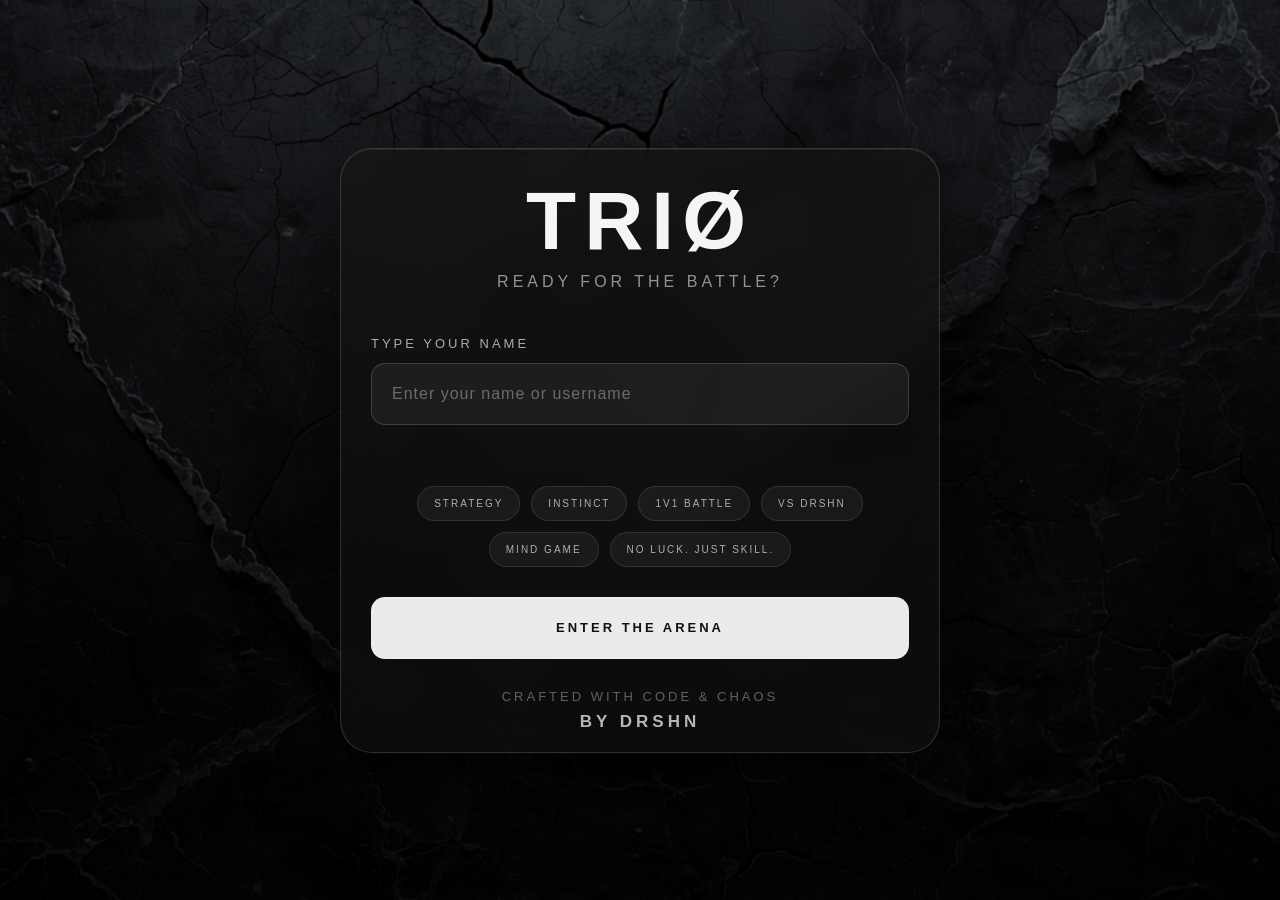
<file: index.html>
<!DOCTYPE html>
<html lang="en">
<head>
    <meta charset="UTF-8">
    <meta name="viewport" content="width=device-width, initial-scale=1.0">
    <title>Rock Paper Scissors</title>
    <link rel="stylesheet" href="login.css">
</head>
<body>

    <div class="login-container">
        <div class="login-card">

            <div class="trio">TRIØ</div>
            <h2>READY FOR THE BATTLE?</h2>

            <label for="player-name">TYPE YOUR NAME</label>
            <input type="text" id="player-name" placeholder="Enter your name or username">

            <p id="name-alert"></p>

            <div class="game-tags">
                <span>STRATEGY</span>
                <span>INSTINCT</span>
                <span>1V1 BATTLE</span>
                <span>VS DRSHN</span>
                <span>MIND GAME</span>
                <span>NO LUCK. JUST SKILL.</span>
            </div>

            <button id="start-game">ENTER THE ARENA</button>

            <p class="creator">CRAFTED WITH CODE & CHAOS</p>
            <p class="creator-name">BY DRSHN</p>

        </div>
    </div>

    <script src="login.js"></script>
</body>
</html>
</file>
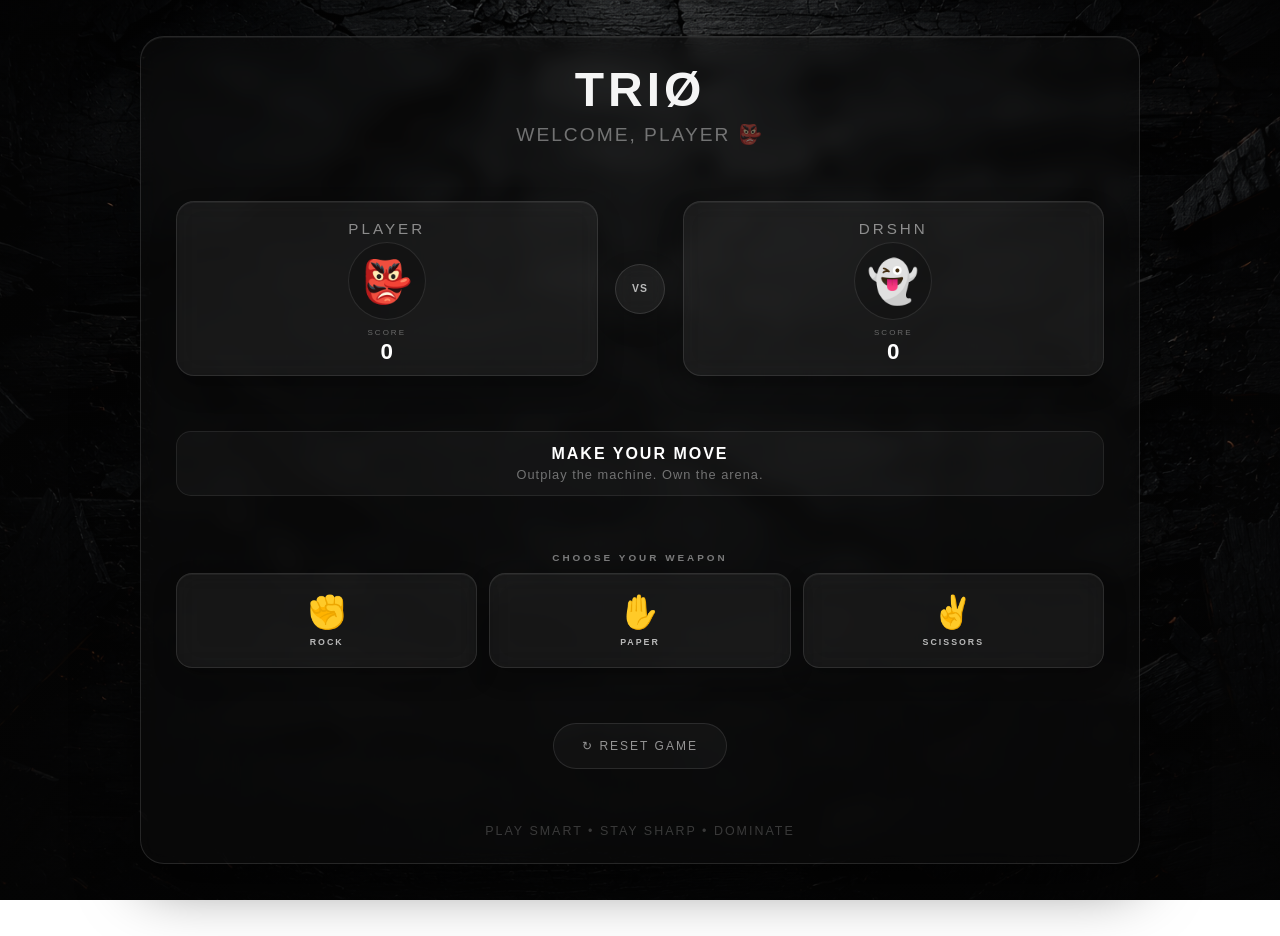
<file: rps.html>
<!DOCTYPE html>
<html lang="en">

<head>
    <meta charset="UTF-8">
    <meta name="viewport" content="width=device-width, initial-scale=1.0">
    <title>Rock Paper Scissors | Battle Arena</title>
    <link rel="stylesheet" href="rps.css">
</head>

<body>

    <main class="game-container">

        <header class="game-header">
            <div class="trio">TRIØ</div>
            <p id="player-welcome">WELCOME, PLAYER ⚡</p>
        </header>

        <section class="battle-section">

           <div class="player-card" id="player-card">
                <p class="player-label" id="player-name-display">PLAYER</p>

                <div class="choice-display" id="player-choice">
                  👺
                </div>

                <p class="score-label">SCORE</p>
                <p class="score" id="player-score">0</p>
           </div>

            <div class="vs-container">
                <span>VS</span>
            </div>

            <div class="player-card" id="computer-card">
                <p class="player-label">DRSHN</p>

                <div class="choice-display" id="computer-choice">
                    👻
                </div>

                <p class="score-label">SCORE</p>
                <p class="score" id="computer-score">0</p>
            </div>
        </section>

        <section class="result-section">
            <h2 id="game-result">MAKE YOUR MOVE</h2>
            <div id="result-message">
                Outplay the machine. Own the arena.
            </div>
        </section>

        <section class="choice-section">
            <h3>CHOOSE YOUR WEAPON</h3>
          
            <div class="choice-buttons">
                <button
                    class="choice-button"
                    id="rock-button"
                    data-choice="rock"
                    type="button">
                    <span class="choice-icon">✊</span>
                    <span class="choice-name">ROCK</span>
                </button>

                <button
                    class="choice-button"
                    id="paper-button"
                    data-choice="paper"
                    type="button">
                    <span class="choice-icon">✋</span>
                    <span class="choice-name">PAPER</span>
                </button>

                <button
                    class="choice-button"
                    id="scissors-button"
                    data-choice="scissors"
                    type="button">
                    <span class="choice-icon">✌️</span>
                    <span class="choice-name">SCISSORS</span>
                </button>
            </div>
        </section>

        <section class="reset-section">
            <button
                id="reset-button"
                class="reset-button"
                type="button">
                ↻ RESET GAME
            </button>
        </section>

        <footer class="game-footer">
            <p>PLAY SMART • STAY SHARP • DOMINATE</p>
        </footer>
    </main>

    <script src="rps.js"></script>
</body>
</html>
</file>
<file: login.css>
* {
    margin: 0;
    padding: 0;
    box-sizing: border-box;
}

body {
    min-height: 100vh;

    font-family: Arial, sans-serif;

    background:
        linear-gradient(
            rgba(0, 0, 0, 0.55),
            rgba(0, 0, 0, 0.72)
        ),
        url("Untitled design.png");

    background-size: cover;
    background-position: center;
    background-attachment: fixed;

    color: white;
}


/* ========================================
   LOGIN CONTAINER
======================================== */

.login-container {
    min-height: 100vh;

    display: flex;
    justify-content: center;
    align-items: center;
    padding: 20px;
}


/* ========================================
   LOGIN CARD
======================================== */

.login-card {
    width: 600px;
    min-height: 220px;
    padding: 25px 30px 20px;
    display: flex;
    flex-direction: column;
    justify-content: space-between;
    text-align: center;
    border-radius: 32px;
    background: rgba(20, 20, 20, 0.52);
    backdrop-filter: blur(22px);
    -webkit-backdrop-filter: blur(22px);
    border: 1px solid rgba(255, 255, 255, 0.15);
    box-shadow:
        0 30px 90px rgba(0, 0, 0, 0.65),
        inset 0 1px 0 rgba(255, 255, 255, 0.08);
    transition: 0.3s ease;
}


/* ========================================
   TRIO LOGO
======================================== */

.trio {
    font-size: 82px;

    letter-spacing: 8px;

    font-weight: 800;

    color: #f5f5f5;

    margin-bottom: 5px;
}


/* ========================================
   SMALL TOP TEXT
======================================== */

.login-card > p:first-child {
    font-size: 14px;

    letter-spacing: 5px;

    color: rgba(255, 255, 255, 0.55);

    margin-bottom: 22px;
}


/* ========================================
   MAIN HEADING
======================================== */

.login-card h1 {
    font-size: 38px;

    letter-spacing: 3px;

    line-height: 1.3;

    margin-bottom: 12px;
}


/* ========================================
   SUB HEADING
======================================== */

.login-card h2 {
    font-size: 16px;

    font-weight: normal;

    letter-spacing: 4px;

    color: rgba(255, 255, 255, 0.55);

    margin-bottom: 45px;
}


/* ========================================
   NAME LABEL
======================================== */

.login-card label {
    display: block;

    text-align: left;

    font-size: 13px;

    letter-spacing: 3px;

    color: rgba(255, 255, 255, 0.65);

    margin-bottom: 12px;
}


/* ========================================
   NAME INPUT
======================================== */

.login-card input {
    width: 100%;

    height: 62px;

    padding: 0 20px;

    border-radius: 14px;

    border: 1px solid rgba(255, 255, 255, 0.15);

    outline: none;

    background: rgba(255, 255, 255, 0.06);

    color: white;

    font-size: 16px;

    letter-spacing: 1px;

    transition: 0.3s ease;
}


.login-card input::placeholder {
    color: rgba(255, 255, 255, 0.35);
}


.login-card input:focus {
    border-color: rgba(255, 255, 255, 0.4);

    background: rgba(255, 255, 255, 0.09);

    box-shadow:
        0 0 25px rgba(255, 255, 255, 0.06);
}


/* ========================================
   NAME ERROR
======================================== */

#name-alert {
    min-height: 22px;

    margin-top: 9px;

    color: #ff8c8c;

    font-size: 13px;

    letter-spacing: 0.5px;
}


/* ========================================
   GAME TAGS
======================================== */

.game-tags {
    display: flex;

    flex-wrap: wrap;

    justify-content: center;

    gap: 11px;

    margin: 30px 0;
}


.game-tags span {
    padding: 11px 16px;

    border-radius: 50px;

    font-size: 10px;

    letter-spacing: 2px;

    color: rgba(255, 255, 255, 0.65);

    background: rgba(255, 255, 255, 0.05);

    border: 1px solid rgba(255, 255, 255, 0.1);

    transition: 0.25s ease;
}


.game-tags span:hover {
    background: rgba(255, 255, 255, 0.09);

    border-color: rgba(255, 255, 255, 0.22);

    color: white;

    transform: translateY(-2px);
}


/* ========================================
   ENTER GAME BUTTON
======================================== */

#start-game {
    width: 100%;

    height: 62px;

    padding: 0 15px;

    border: 1px solid rgba(255, 255, 255, 0.2);

    border-radius: 14px;

    background: rgba(255, 255, 255, 0.92);

    color: #111;

    font-size: 13px;

    font-weight: bold;

    letter-spacing: 3px;

    cursor: pointer;

    transition: 0.3s ease;
}


#start-game:hover {
    background: white;

    transform: translateY(-3px);

    box-shadow:
        0 15px 35px rgba(255, 255, 255, 0.13);
}


#start-game:active {
    transform: scale(0.98);
}


/* ========================================
   CREATOR
======================================== */

.creator {
    margin-top: 30px;

    font-size: 13px;

    letter-spacing: 3px;

    color: rgba(255, 255, 255, 0.35);
}


.creator-name {
    margin-top: 8px;

    font-size: 17px;

    letter-spacing: 4px;

    font-weight: bold;

    color: rgba(255, 255, 255, 0.7);
}


/* ========================================
   TABLET
======================================== */

@media (max-width: 750px) {

    .login-container {
        padding: 25px;
    }

    .login-card {
        width: 90%;

        min-height: 680px;

        padding: 55px 45px 45px;
    }

    .trio {
        font-size: 70px;
    }

    .login-card h1 {
        font-size: 34px;
    }
}


/* ========================================
   MOBILE
======================================== */

@media (max-width: 500px) {

    .login-container {
        min-height: 100vh;

        padding: 20px;
    }

    .login-card {
        width: 100%;

        min-height: 620px;

        padding: 45px 25px 35px;

        border-radius: 25px;
    }

    .trio {
        font-size: 55px;

        letter-spacing: 6px;
    }

    .login-card > p:first-child {
        font-size: 11px;

        letter-spacing: 3px;
    }

    .login-card h1 {
        font-size: 27px;

        letter-spacing: 2px;
    }

    .login-card h2 {
        font-size: 12px;

        letter-spacing: 2.5px;

        margin-bottom: 35px;
    }

    .login-card input {
        height: 56px;

        font-size: 14px;
    }

    .game-tags {
        gap: 7px;

        margin: 25px 0;
    }

    .game-tags span {
        padding: 9px 12px;

        font-size: 8px;
    }

    #start-game {
        height: 56px;

        font-size: 11px;
    }

    .creator {
        font-size: 10px;
    }

    .creator-name {
        font-size: 14px;
    }
}
</file>
<file: rps.css>
* {
    margin: 0;
    padding: 0;
    box-sizing: border-box;
}

body {
    width: 100%;
    height: 100vh;
    font-family: Arial, Helvetica, sans-serif;
    color: #fff;
    background:
        linear-gradient(rgba(5, 5, 5, 0.55), rgba(5, 5, 5, 0.78)),
        url("gamepage.png");
    background-size: cover;
    background-position: center;
    background-attachment: fixed;
    overflow: hidden;
}

/* MAIN GAME */
.game-container {
    width: 90%;
    max-width: 1000px;
    height: 92vh;
    margin: 4vh auto;
    padding: 25px 35px;
    display: flex;
    flex-direction: column;
    justify-content: space-between;
    background: rgba(15, 15, 15, 0.42);
    backdrop-filter: blur(10px);
    -webkit-backdrop-filter: blur(15px);
    border: 1px solid rgba(255, 255, 255, 0.12);
    border-radius: 24px;
    box-shadow:
        0 20px 60px rgba(0, 0, 0, 0.5),
        inset 0 1px 0 rgba(255, 255, 255, 0.06);
}

.trio{
    font-size: 3rem;
    font-weight: 800;
    letter-spacing: 4px;
    color: #f5f5f5;
}

/* HEADER */
.game-header {
    text-align: center;
}

.game-header h1 {
    font-size: clamp(1.7rem, 4vw, 2.7rem);
    font-weight: 800;
    letter-spacing: 4px;
    color: #f5f5f5;
}

.game-header p {
    margin-top: 6px;
    font-size: 0.65rem;
    letter-spacing: 3px;
    color: rgba(255, 255, 255, 0.5);
}

/* BATTLE */
.battle-section {
    width: 100%;
    display: grid;
    grid-template-columns: 1fr 55px 1fr;
    align-items: center;
    gap: 15px;
}

/* PLAYER CARD */
.player-card {
    height: 175px;
    padding: 18px;
    text-align: center;
    border-radius: 18px;
    background: rgba(255, 255, 255, 0.055);
    backdrop-filter: blur(12px);
    -webkit-backdrop-filter: blur(12px);
    border: 1px solid rgba(255, 255, 255, 0.1);
    box-shadow:
        0 12px 25px rgba(0, 0, 0, 0.3),
        inset 0 1px 0 rgba(255, 255, 255, 0.05);
    transition: 0.25s ease;
}

.player-card:hover {
    transform: translateY(-3px);
    border-color: rgba(255, 255, 255, 0.23);
}

#player-welcome {
    font-size: 1.2rem;
    letter-spacing: 2px;
    color: rgba(255, 255, 255, 0.4);
}

.player-label {
    font-size: 0.95rem;
    letter-spacing: 3px;
    color: rgba(255, 255, 255, 0.5);
    margin-bottom: 5px;
}

.choice-display {
    width: 78px;
    height: 78px;
    margin: 0 auto;
    display: flex;
    align-items: center;
    justify-content: center;
    border-radius: 50%;
    font-size: 2.6rem;
    background: rgba(0, 0, 0, 0.2);
    border: 1px solid rgba(255, 255, 255, 0.1);
    transition: 0.25s ease;
}

.player-card:hover .choice-display {
    transform: scale(1.03);
}

.score-label {
    margin-top: 8px;
    font-size: 0.5rem;
    letter-spacing: 2px;
    color: rgba(255, 255, 255, 0.35);
}

.score {
    margin-top: 2px;
    font-size: 1.4rem;
    font-weight: 700;
}

/* VS */
.vs-container {
    width: 50px;
    height: 50px;
    margin: auto;
    display: flex;
    justify-content: center;
    align-items: center;
    border-radius: 50%;
    background: rgba(255, 255, 255, 0.05);
    backdrop-filter: blur(10px);
    -webkit-backdrop-filter: blur(10px);
    border: 1px solid rgba(255, 255, 255, 0.13);
    box-shadow: 0 10px 25px rgba(0, 0, 0, 0.3);
}

.vs-container span {
    font-size: 0.65rem;
    font-weight: bold;
    letter-spacing: 1px;
    color: rgba(255, 255, 255, 0.7);
}

/* RESULT */
.result-section {
    width: 100%;
    padding: 13px 18px;
    text-align: center;
    border-radius: 15px;
    background: rgba(255, 255, 255, 0.035);
    border: 1px solid rgba(255, 255, 255, 0.08);
}

.result-section h2 {
    font-size: 1rem;
    letter-spacing: 2px;
}

#result-message{
    margin-top: 4px;
    font-size: 0.8rem;
    letter-spacing: 1px;
    color: rgba(255, 255, 255, 0.4);
}

.result-section p {
    margin-top: 4px;
    font-size: 0.6rem;
    letter-spacing: 1px;
    color: rgba(255, 255, 255, 0.4);
}

/* CHOICE SECTION */
.choice-section {
    width: 100%;
    text-align: center;
}

.choice-section h3 {
    margin-bottom: 10px;
    font-size: 0.62rem;
    letter-spacing: 3px;
    color: rgba(255, 255, 255, 0.45);
}

/* BUTTONS */
.choice-buttons {
    display: grid;
    grid-template-columns: repeat(3, 1fr);
    gap: 12px;
}

.choice-button {
    height: 95px;
    border: 1px solid rgba(255, 255, 255, 0.1);
    border-radius: 16px;
    background: rgba(255, 255, 255, 0.05);
    backdrop-filter: blur(12px);
    -webkit-backdrop-filter: blur(12px);
    color: white;
    cursor: pointer;
    display: flex;
    flex-direction: column;
    justify-content: center;
    align-items: center;
    gap: 6px;
    box-shadow:
        0 10px 22px rgba(0, 0, 0, 0.25),
        inset 0 1px 0 rgba(255, 255, 255, 0.05);
    transition: 0.25s ease;
}

.choice-button:hover {
    transform: translateY(-4px);
    background: rgba(255, 255, 255, 0.095);
    border-color: rgba(255, 255, 255, 0.24);
    box-shadow:
        0 15px 30px rgba(0, 0, 0, 0.35),
        0 0 18px rgba(255, 255, 255, 0.04);
}

.choice-button:active {
    transform: scale(0.98);
}

.choice-icon {
    font-size: 2rem;
    transition: 0.2s ease;
}

.choice-button:hover .choice-icon {
    transform: scale(1.08);
}

.choice-name {
    font-size: 0.55rem;
    font-weight: bold;
    letter-spacing: 2px;
    color: rgba(255, 255, 255, 0.7);
}

/* RESET */
.reset-section {
    text-align: center;
}

.reset-button {
    padding: 15px 28px;
    border-radius: 50px;
    border: 1px solid rgba(255, 255, 255, 0.1);
    background: rgba(255, 255, 255, 0.035);
    color: rgba(255, 255, 255, 0.55);
    font-size: 0.55rem;
    letter-spacing: 2px;
    cursor: pointer;
    transition: 0.25s ease;
    font-size: 0.75rem;
}

.reset-button:hover {
    color: white;
    background: rgba(255, 255, 255, 0.09);
    border-color: rgba(255, 255, 255, 0.22);
}

/* FOOTER */
.game-footer {
    text-align: center;
}

.game-footer p {
    font-size: 0.78rem;
    letter-spacing: 2px;
    color: rgba(255, 255, 255, 0.2);
}

/* TABLET */
@media (max-width: 750px) {
    body {
        overflow-y: auto;
    }

    .game-container {
        width: 94%;
        height: auto;
        min-height: 94vh;
        margin: 3vh auto;
        padding: 20px;
        gap: 15px;
    }

    .battle-section {
        grid-template-columns: 1fr 45px 1fr;
        gap: 8px;
    }

    .player-card {
        height: 155px;
        padding: 15px 10px;
    }

    .choice-display {
        width: 68px;
        height: 68px;
        font-size: 2.2rem;
    }
}

/* MOBILE */
@media (max-width: 500px) {
    .game-container {
        width: 94%;
        padding: 18px 15px;
    }

    .game-header h1 {
        font-size: 1.35rem;
        letter-spacing: 2px;
    }

    .battle-section {
        grid-template-columns: 1fr 40px 1fr;
    }

    .player-card {
        height: 145px;
    }

    .choice-display {
        width: 60px;
        height: 60px;
        font-size: 2rem;
    }

    .vs-container {
        width: 40px;
        height: 40px;
    }

    .choice-button {
        height: 85px;
    }

    .choice-icon {
        font-size: 1.8rem;
    }
}
</file>
